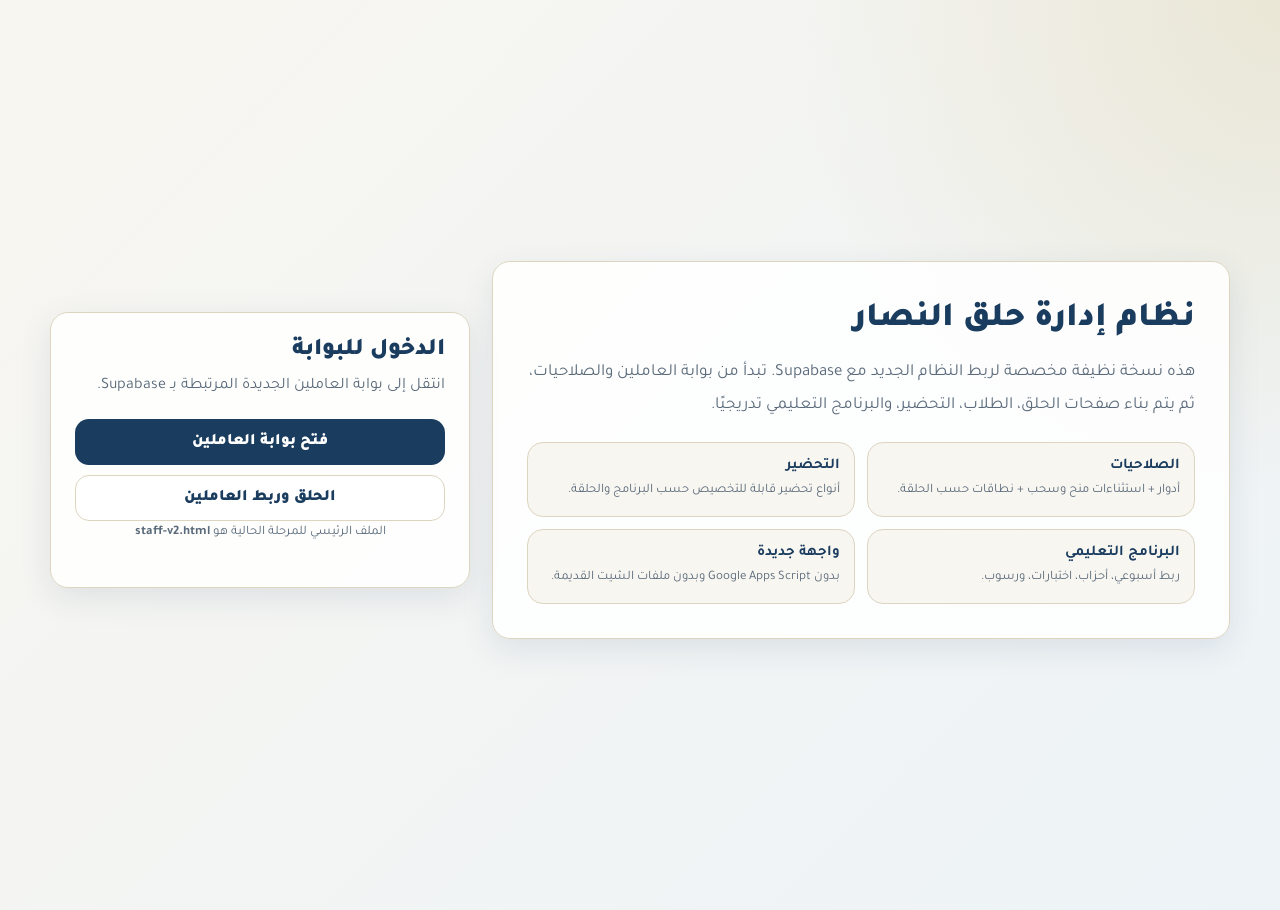
<file: index.html>
<!DOCTYPE html>
<html lang="ar" dir="rtl">
<head>
  <meta charset="UTF-8">
  <meta name="viewport" content="width=device-width, initial-scale=1.0">
  <title>نظام حلق النصار — Supabase</title>
  <link rel="preconnect" href="https://fonts.googleapis.com">
  <link rel="preconnect" href="https://fonts.gstatic.com" crossorigin>
  <link href="https://fonts.googleapis.com/css2?family=Tajawal:wght@300;400;500;700;800;900&display=swap" rel="stylesheet">
  <link rel="stylesheet" href="assets/css/app.css">
</head>
<body>
  <main class="page">
    <section class="login-wrap">
      <div class="hero card">
        <h2>نظام إدارة حلق النصار</h2>
        <p>
          هذه نسخة نظيفة مخصصة لربط النظام الجديد مع Supabase. تبدأ من بوابة العاملين والصلاحيات،
          ثم يتم بناء صفحات الحلق، الطلاب، التحضير، والبرنامج التعليمي تدريجيًا.
        </p>
        <div class="hero-grid">
          <div class="hero-item">
            <strong>الصلاحيات</strong>
            <span>أدوار + استثناءات منح وسحب + نطاقات حسب الحلقة.</span>
          </div>
          <div class="hero-item">
            <strong>التحضير</strong>
            <span>أنواع تحضير قابلة للتخصيص حسب البرنامج والحلقة.</span>
          </div>
          <div class="hero-item">
            <strong>البرنامج التعليمي</strong>
            <span>ربط أسبوعي، أحزاب، اختبارات، ورسوب.</span>
          </div>
          <div class="hero-item">
            <strong>واجهة جديدة</strong>
            <span>بدون Google Apps Script وبدون ملفات الشيت القديمة.</span>
          </div>
        </div>
      </div>

      <div class="login-card card">
        <h2>الدخول للبوابة</h2>
        <p>انتقل إلى بوابة العاملين الجديدة المرتبطة بـ Supabase.</p>
        <a class="btn full" href="staff-v2.html">فتح بوابة العاملين</a>
        <a class="btn secondary full" style="margin-top:10px" href="halaqat.html">الحلق وربط العاملين</a>
        <p class="footer-note">الملف الرئيسي للمرحلة الحالية هو <strong>staff-v2.html</strong></p>
      </div>
    </section>
  </main>
</body>
</html>
</file>
<file: assets/css/app.css>
:root{
  --p:#1a3c5e;
  --pl:#2563a8;
  --acc:#c8a84b;
  --accl:#f0d080;
  --bg:#f8f6f0;
  --surface:#ffffff;
  --surface2:#f1eee5;
  --bd:#ddd5c0;
  --txt:#1a1a2e;
  --muted:#5a6a7a;
  --ok:#1e7e4a;
  --err:#c0392b;
  --warn:#b7791f;
  --radius:18px;
  --shadow:0 10px 32px rgba(26,60,94,.10);
}
*{box-sizing:border-box}
body{
  margin:0;
  min-height:100vh;
  font-family:'Tajawal',system-ui,-apple-system,BlinkMacSystemFont,'Segoe UI',sans-serif;
  background:
    radial-gradient(circle at top right,rgba(200,168,75,.18),transparent 32%),
    linear-gradient(135deg,#f8f6f0 0%,#edf3f7 100%);
  color:var(--txt);
}
a{color:inherit;text-decoration:none}
button,input,select,textarea{font-family:inherit}
.page{
  width:min(1180px,calc(100% - 28px));
  margin:0 auto;
  padding:24px 0 34px;
}
.topbar{
  display:flex;
  align-items:center;
  justify-content:space-between;
  gap:16px;
  padding:16px 18px;
  background:rgba(255,255,255,.78);
  backdrop-filter:blur(14px);
  border:1px solid rgba(221,213,192,.8);
  border-radius:var(--radius);
  box-shadow:var(--shadow);
}
.brand{display:flex;align-items:center;gap:12px}
.logo{
  width:48px;height:48px;border-radius:16px;
  display:grid;place-items:center;
  background:linear-gradient(135deg,var(--p),var(--pl));
  color:white;font-size:22px;box-shadow:0 10px 22px rgba(26,60,94,.20)
}
.brand h1{font-size:21px;margin:0;font-weight:900;color:var(--p)}
.brand p{margin:3px 0 0;color:var(--muted);font-size:13px}
.card{
  background:rgba(255,255,255,.88);
  border:1px solid var(--bd);
  border-radius:var(--radius);
  box-shadow:var(--shadow);
}
.login-wrap{
  min-height:calc(100vh - 48px);
  display:grid;
  align-items:center;
  grid-template-columns:1fr 420px;
  gap:22px;
}
.hero{padding:34px}
.hero h2{font-size:34px;line-height:1.45;margin:0 0 12px;color:var(--p);font-weight:900}
.hero p{font-size:17px;line-height:1.9;color:var(--muted);margin:0 0 18px}
.hero-grid{display:grid;grid-template-columns:repeat(2,minmax(0,1fr));gap:12px;margin-top:20px}
.hero-item{padding:14px;border:1px solid var(--bd);border-radius:16px;background:rgba(248,246,240,.9)}
.hero-item strong{display:block;color:var(--p);font-size:15px;margin-bottom:5px}
.hero-item span{color:var(--muted);font-size:13px;line-height:1.7}
.login-card{padding:24px}
.login-card h2{margin:0 0 6px;color:var(--p);font-size:24px;font-weight:900}
.login-card p{margin:0 0 18px;color:var(--muted);line-height:1.8}
.field{margin-bottom:14px}
.field label{display:block;font-weight:800;color:var(--p);margin-bottom:7px;font-size:14px}
.field input{
  width:100%;border:1px solid var(--bd);background:#fff;border-radius:14px;
  padding:13px 14px;font-size:15px;outline:none;transition:.2s;
}
.field input:focus{border-color:var(--pl);box-shadow:0 0 0 4px rgba(37,99,168,.12)}
.btn{
  display:inline-flex;align-items:center;justify-content:center;gap:8px;
  border:0;border-radius:14px;padding:12px 16px;cursor:pointer;font-weight:900;
  background:var(--p);color:white;transition:.2s;min-height:46px;
}
.btn:hover{transform:translateY(-1px);box-shadow:0 10px 22px rgba(26,60,94,.16)}
.btn:disabled{opacity:.6;cursor:not-allowed;transform:none;box-shadow:none}
.btn.secondary{background:#fff;color:var(--p);border:1px solid var(--bd)}
.btn.warn{background:var(--warn)}
.btn.full{width:100%}
.alert{border-radius:14px;padding:12px 14px;margin-top:12px;font-weight:700;line-height:1.7;display:none}
.alert.err{display:block;background:#fff0f0;color:#9b1c1c;border:1px solid #f1b8b8}
.alert.ok{display:block;background:#edf9f2;color:#0f6b38;border:1px solid #b7e2c5}
.dashboard{display:none;margin-top:18px}
.shell{display:grid;grid-template-columns:280px 1fr;gap:18px;margin-top:18px}
.sidebar{padding:14px;height:max-content;position:sticky;top:16px}
.user-box{padding:14px;border-radius:16px;background:linear-gradient(135deg,var(--p),var(--pl));color:white;margin-bottom:14px}
.user-box h3{margin:0 0 4px;font-size:17px;font-weight:900}
.user-box p{margin:0;font-size:13px;opacity:.9;word-break:break-word}
.role-badge,.badge{
  display:inline-flex;align-items:center;gap:6px;padding:6px 10px;border-radius:999px;
  font-size:12px;font-weight:900;border:1px solid transparent
}
.role-badge{background:rgba(240,208,128,.20);border-color:rgba(240,208,128,.55);margin-top:10px}
.nav{display:grid;gap:8px}
.nav button{
  width:100%;text-align:right;border:1px solid transparent;background:transparent;color:var(--txt);
  padding:12px;border-radius:14px;cursor:pointer;font-weight:800;display:flex;align-items:center;gap:9px;
}
.nav button:hover,.nav button.active{background:var(--surface2);border-color:var(--bd);color:var(--p)}
.main{display:grid;gap:16px}
.section{padding:18px}
.section h2{margin:0 0 10px;color:var(--p);font-size:22px;font-weight:900}
.section p{color:var(--muted);line-height:1.8;margin:0}
.kpi-grid{display:grid;grid-template-columns:repeat(4,minmax(0,1fr));gap:12px}
.kpi{padding:16px;border-radius:16px;background:#fff;border:1px solid var(--bd)}
.kpi span{color:var(--muted);font-size:13px;font-weight:800}
.kpi strong{display:block;color:var(--p);font-size:28px;margin-top:6px}
.table-wrap{overflow:auto;border:1px solid var(--bd);border-radius:16px;background:#fff}
table{width:100%;border-collapse:collapse;min-width:650px}
th,td{padding:12px 14px;border-bottom:1px solid #eee6d4;text-align:right;vertical-align:middle}
th{background:#f7f3e9;color:var(--p);font-weight:900;white-space:nowrap}
tr:last-child td{border-bottom:0}
.badge.main{background:#edf3ff;color:#1d4f8f;border-color:#c8d8f5}
.badge.ok{background:#edf9f2;color:#0f6b38;border-color:#b7e2c5}
.badge.warn{background:#fff7df;color:#8a5a00;border-color:#f0d080}
.badge.err{background:#fff0f0;color:#9b1c1c;border-color:#f1b8b8}
.toolbar{display:flex;justify-content:space-between;align-items:center;gap:10px;flex-wrap:wrap;margin-bottom:12px}
.footer-note{margin-top:16px;color:var(--muted);font-size:13px;text-align:center}
@media (max-width:900px){
  .login-wrap{grid-template-columns:1fr}.hero{display:none}.shell{grid-template-columns:1fr}.sidebar{position:static}.kpi-grid{grid-template-columns:repeat(2,minmax(0,1fr))}
}
@media (max-width:560px){
  .topbar{align-items:flex-start;flex-direction:column}.kpi-grid{grid-template-columns:1fr}.brand h1{font-size:18px}.page{width:min(100% - 18px,1180px);padding-top:12px}.login-card{padding:18px}
}

/* Phase 5: Halaqat + staff assignments */
.wide-page{width:min(1360px,calc(100% - 28px))}
.top-actions{display:flex;align-items:center;gap:10px;flex-wrap:wrap}
.shell-wide{grid-template-columns:260px 1fr}
.section-head{display:flex;align-items:flex-start;justify-content:space-between;gap:12px;flex-wrap:wrap}
.form-grid{display:grid;grid-template-columns:repeat(4,minmax(0,1fr));gap:12px;align-items:end}
.compact-form{padding:14px;border:1px solid var(--bd);border-radius:16px;background:#fffaf0}
.field select,.field textarea,.search-box input,.filters-row select{
  width:100%;border:1px solid var(--bd);background:#fff;border-radius:14px;
  padding:12px 14px;font-size:15px;outline:none;transition:.2s;color:var(--txt)
}
.field textarea{resize:vertical;min-height:84px}
.field select:focus,.field textarea:focus,.search-box input:focus,.filters-row select:focus{border-color:var(--pl);box-shadow:0 0 0 4px rgba(37,99,168,.12)}
.full-row{grid-column:1/-1}
.form-actions{display:flex;align-items:center;gap:12px;flex-wrap:wrap}
.inline-alert{margin-top:0;flex:1;min-width:220px}
.search-box{min-width:280px;flex:1}
.filters-row{display:flex;gap:10px;flex-wrap:wrap;flex:1;min-width:280px}
.filters-row select{max-width:260px}
.check-field{align-self:center}
.check-line{display:flex!important;align-items:center;gap:8px;margin:0!important;color:var(--txt)!important;font-weight:800!important}
.check-line input{width:auto!important;box-shadow:none!important}
.row-actions{display:flex;gap:8px;flex-wrap:wrap}
.btn.mini{min-height:34px;padding:7px 10px;border-radius:11px;font-size:12px}
.notice-box{padding:14px;border:1px dashed var(--bd);border-radius:16px;background:rgba(255,255,255,.7);color:var(--muted)}
.notice-box p{margin:0 0 6px}.notice-box p:last-child{margin-bottom:0}
td small{color:var(--muted);font-size:12px;line-height:1.6}
@media (max-width:1050px){.form-grid{grid-template-columns:repeat(2,minmax(0,1fr))}.shell-wide{grid-template-columns:1fr}}
@media (max-width:620px){.form-grid{grid-template-columns:1fr}.filters-row select{max-width:none}.section-head{display:block}.section-head .btn{margin-top:12px}.search-box{min-width:100%}.top-actions{width:100%}.top-actions .btn{flex:1}}

.nav-link{
  width:100%;text-align:right;border:1px solid transparent;background:transparent;color:var(--txt);
  padding:12px;border-radius:14px;cursor:pointer;font-weight:800;display:flex;align-items:center;gap:9px;
}
.nav-link:hover{background:var(--surface2);border-color:var(--bd);color:var(--p)}
</file>
